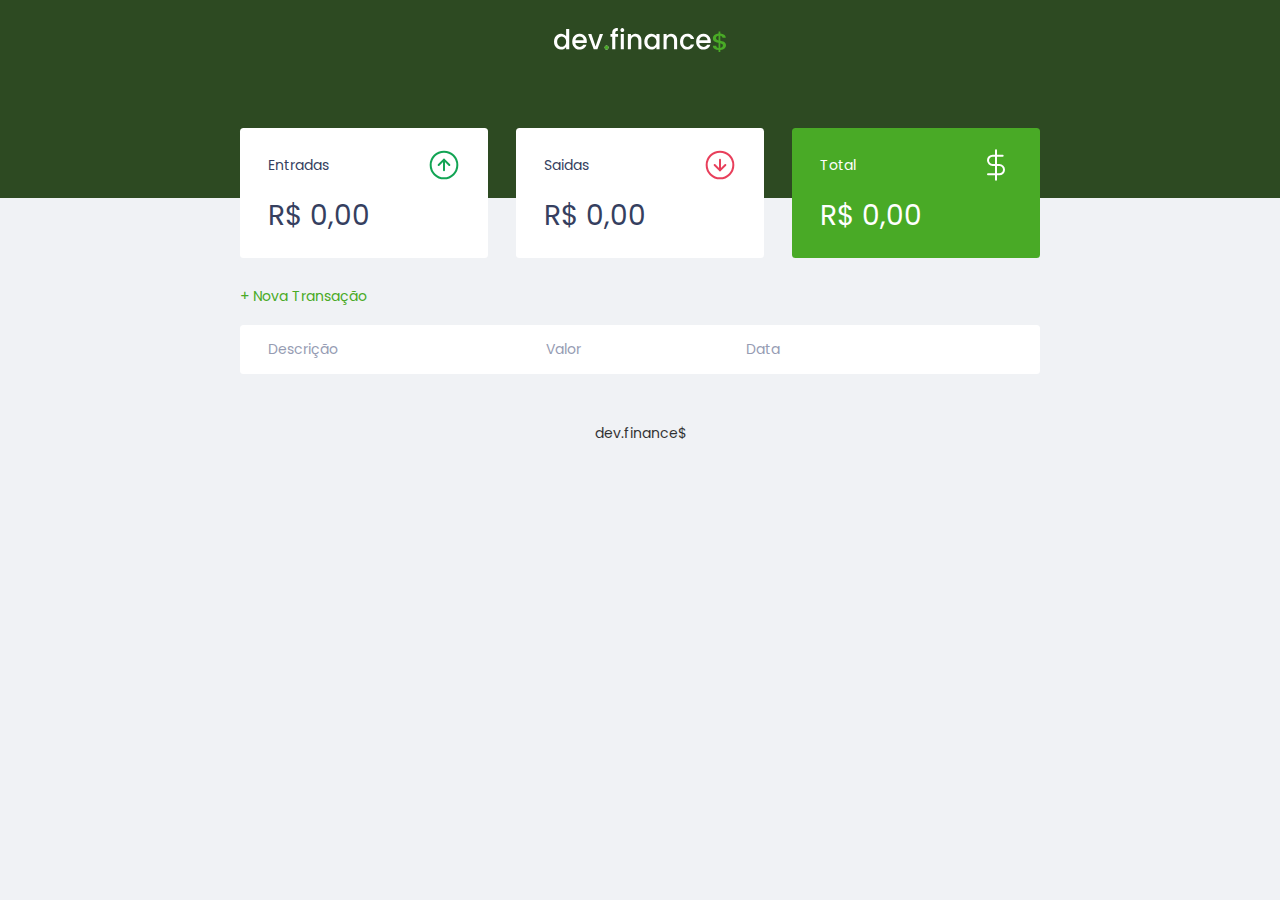
<file: index.html>
<!DOCTYPE html>
<html lang="pt-br">

<head>
    <meta charset="UTF-8">
    <meta http-equiv="X-UA-Compatible" content="IE=edge">
    <meta name="viewport" content="width=device-width, initial-scale=1.0">
    <link rel="stylesheet" href="./styles.css">
    <link rel="preconnect" href="https://fonts.googleapis.com">
    <link rel="preconnect" href="https://fonts.gstatic.com" crossorigin>
    <link href="https://fonts.googleapis.com/css2?family=Poppins:ital,wght@0,100;0,400;0,700;1,100;1,400;1,700&display=swap" rel="stylesheet">
    <title>dev.finance$</title>
</head>

<body>
    <header>
        <img class="logo" src="./assets/logo.svg" alt="dev.finance$">
    </header>

    <main class="container">

        <section id="balance">

            <h2 class="sr-only">Balanço</h2>

            <div class="card">
                <h3>
                    <span>Entradas</span>
                    <img src="./assets/income.svg" alt="Entradas">
                </h3>
                <p id="incomeDisplay">R$ 0,00</p>
            </div>
            <div class="card">
                <h3>
                    <span>Saidas</span>
                    <img src="./assets/expense.svg" alt="Saidas">
                </h3>
                <p id="expenseDisplay">R$ 0,00</p>
            </div>
            <div class="card total">
                <h3>
                    <span>Total</span>
                    <img src="./assets/total.svg" alt="Total">
                </h3>
                <p id="totalDisplay">R$ 0,00</p>
            </div>

        </section>

        <a href="#" onclick="Modal.open()" class="button new">+ Nova Transação</a>
        <!--Coloquei aqui fora para não se mover junto com a caixa.-->

        <section id="transaction">
            <h2 class="sr-only">Transações</h2>
            <!-- <a href="#" class="button new">+ Nova Transação</a> "Aqui dentro ela se movia junto com a caixa." -->
            <table id="data-table">
                <thead>
                    <tr>
                        <th>Descrição</th>
                        <th>Valor</th>
                        <th>Data</th>
                        <th></th>
                    </tr>
                </thead>

                <tbody>
                </tbody>
            </table>

        </section>

    </main>

    <div class="modal-overlay">
        <div class="modal">
            <div id="form">
                <h2>Nova Transação</h2>
                <form action="" onsubmit="Form.submit(event)">

                    <div class="input-group">
                        <label for="description" class="sr-only">Descrição</label>
                        <input type="text" id="description" name="description" placeholder="Descrição">
                    </div>

                    <div class="input-group">
                        <label for="amount" class="sr-only">Valor</label>
                        <input type="number" id="amount" name="amount" placeholder="0,00" step="0.01">

                        <!-- <p>Use o sinal - (negativo) para despesas e , (virgula) para casas decimais.</p> -->
                        <small class="help">Use o sinal - (negativo) para despesas e , (virgula) para casas decimais.</small>
                    </div>

                    <div class="input-group">
                        <label for="date" class="sr-only">Data</label>
                        <input type="date" id="date" name="date" placeholder="Data">
                    </div>

                    <div class="input-group actions">
                        <a href="#" onclick="Modal.close()" class="button cancel">Cancelar</a>
                        <button>Salvar</button>
                    </div>

                </form>
            </div>
        </div>
    </div>

    <footer>dev.finance$</footer>
    <script src="./scripts.js"></script>
</body>

</html>
</file>
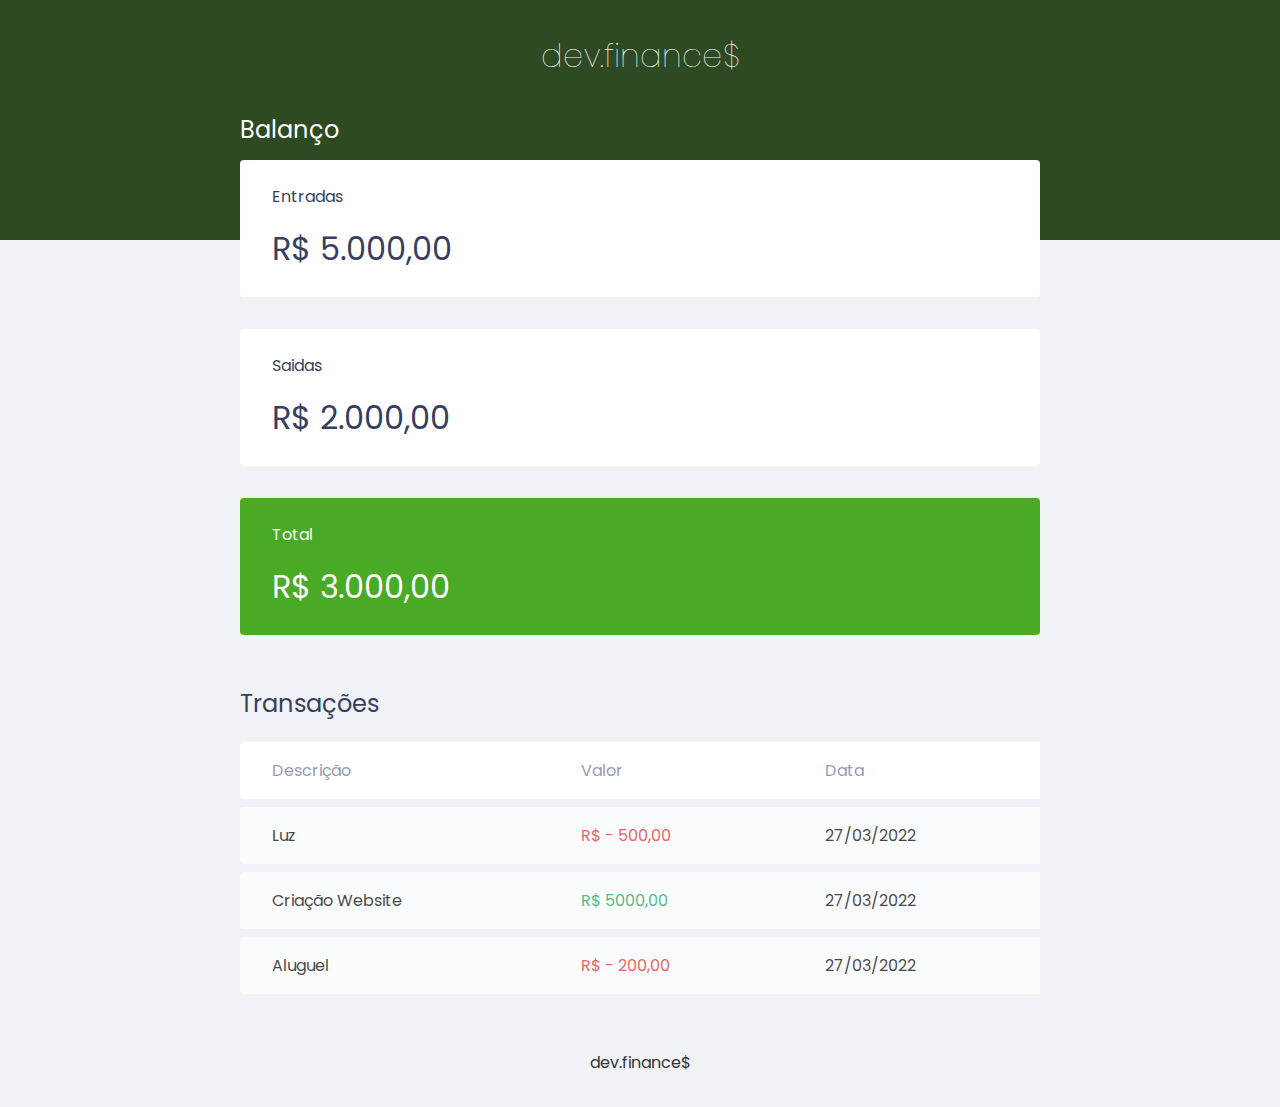
<file: Code written in the first class/index.html>
<!DOCTYPE html>
<html lang="pt-br">

<head>
    <meta charset="UTF-8">
    <meta http-equiv="X-UA-Compatible" content="IE=edge">
    <meta name="viewport" content="width=device-width, initial-scale=1.0">
    <link rel="stylesheet" href="./styles.css">
    <link rel="preconnect" href="https://fonts.googleapis.com">
    <link rel="preconnect" href="https://fonts.gstatic.com" crossorigin>
    <link href="https://fonts.googleapis.com/css2?family=Poppins:ital,wght@0,100;0,400;0,700;1,100;1,400;1,700&display=swap" rel="stylesheet">
    <title>dev.finance$</title>
</head>

<body>
    <header>
        <h1 id="logo">dev.finance$</h1>
    </header>

    <main class="container">

        <section id="balance">

            <h2>Balanço</h2>

            <div class="card">
                <h3>Entradas</h3>
                <p>R$ 5.000,00</p>
            </div>
            <div class="card">
                <h3>Saidas</h3>
                <p>R$ 2.000,00</p>
            </div>
            <div class="card total">
                <h3>Total</h3>
                <p>R$ 3.000,00</p>
            </div>

        </section>
        <section id="transaction">

            <h2>Transações</h2>
            <table id="data-table">
                <thead>
                    <tr>
                        <th>Descrição</th>
                        <th>Valor</th>
                        <th>Data</th>
                    </tr>
                </thead>

                <tbody>
                    <tr>
                        <td class="description">Luz</td>
                        <td class="expense">R$ - 500,00</td>
                        <td class="date">27/03/2022</td>
                    </tr>
                    <tr>
                        <td class="description">Criação Website</td>
                        <td class="income">R$ 5000,00</td>
                        <td class="date">27/03/2022</td>
                    </tr>
                    <tr>
                        <td class="description">Aluguel</td>
                        <td class="expense">R$ - 200,00</td>
                        <td class="date">27/03/2022</td>
                    </tr>
                </tbody>
            </table>

        </section>

    </main>

    <footer>dev.finance$</footer>

</body>

</html>
</file>
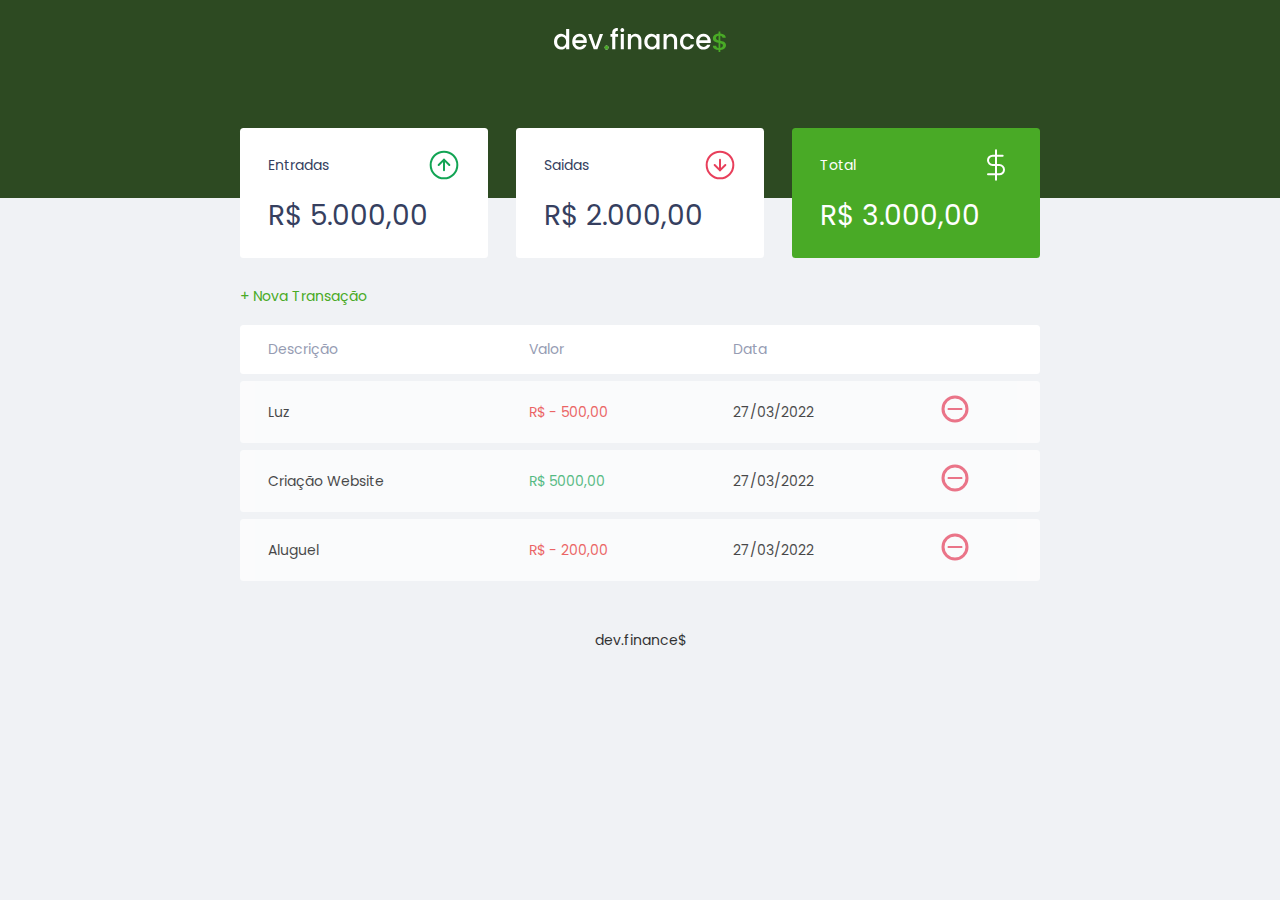
<file: Code written in the second class/index.html>
<!DOCTYPE html>
<html lang="pt-br">

<head>
    <meta charset="UTF-8">
    <meta http-equiv="X-UA-Compatible" content="IE=edge">
    <meta name="viewport" content="width=device-width, initial-scale=1.0">
    <link rel="stylesheet" href="./styles.css">
    <link rel="preconnect" href="https://fonts.googleapis.com">
    <link rel="preconnect" href="https://fonts.gstatic.com" crossorigin>
    <link
        href="https://fonts.googleapis.com/css2?family=Poppins:ital,wght@0,100;0,400;0,700;1,100;1,400;1,700&display=swap"
        rel="stylesheet">
    <title>dev.finance$</title>
</head>

<body>
    <header>
        <img class="logo" src="./assets/logo.svg" alt="dev.finance$">
    </header>

    <main class="container">

        <section id="balance">

            <h2 class="sr-only">Balanço</h2>

            <div class="card">
                <h3>
                    <span>Entradas</span>
                    <img src="./assets/income.svg" alt="Entradas">
                </h3>
                <p>R$ 5.000,00</p>
            </div>
            <div class="card">
                <h3>
                    <span>Saidas</span>
                    <img src="./assets/expense.svg" alt="Saidas">
                </h3>
                <p>R$ 2.000,00</p>
            </div>
            <div class="card total">
                <h3>
                    <span>Total</span>
                    <img src="./assets/total.svg" alt="Total">
                </h3>
                <p>R$ 3.000,00</p>
            </div>

        </section>

        <a href="#" onclick="Modal.open()" class="button new">+ Nova Transação</a>
        <!--Coloquei aqui fora para não se mover junto com a caixa.-->

        <section id="transaction">
            <h2 class="sr-only">Transações</h2>
            <!-- <a href="#" class="button new">+ Nova Transação</a> "Aqui dentro ela se movia junto com a caixa." -->
            <table id="data-table">
                <thead>
                    <tr>
                        <th>Descrição</th>
                        <th>Valor</th>
                        <th>Data</th>
                        <th></th>
                    </tr>
                </thead>

                <tbody>
                    <tr>
                        <td class="description">Luz</td>
                        <td class="expense">R$ - 500,00</td>
                        <td class="date">27/03/2022</td>
                        <td><img src="./assets/minus.svg" alt="remove"></td>
                    </tr>
                    <tr>
                        <td class="description">Criação Website</td>
                        <td class="income">R$ 5000,00</td>
                        <td class="date">27/03/2022</td>
                        <td><img src="./assets/minus.svg" alt="remove"></td>
                    </tr>
                    <tr>
                        <td class="description">Aluguel</td>
                        <td class="expense">R$ - 200,00</td>
                        <td class="date">27/03/2022</td>
                        <td><img src="./assets/minus.svg" alt="remove"></td>
                    </tr>
                </tbody>
            </table>

        </section>

    </main>

    <div class="modal-overlay">
        <div class="modal">
            <div id="form">
                <h2>Nova Transação</h2>
                <form action="">

                    <div class="input-group">
                        <label for="description" class="sr-only">Descrição</label>
                        <input type="text" id="description" name="description" placeholder="Descrição">
                    </div>

                    <div class="input-group">
                        <label for="amount" class="sr-only">Valor</label>
                        <input type="number" id="amount" name="amount" placeholder="0,00" step="0.01">

                        <!-- <p>Use o sinal - (negativo) para despesas e , (virgula) para casas decimais.</p> -->
                        <small class="help">Use o sinal - (negativo) para despesas e , (virgula) para casas decimais.</small>
                    </div>

                    <div class="input-group">
                        <label for="date" class="sr-only">Data</label>
                        <input type="date" id="date" name="date" placeholder="Data">
                    </div>

                    <div class="input-group actions">
                        <a href="#" onclick="Modal.close()" class="button cancel">Cancelar</a>
                        <button>Salvar</button>
                    </div>

                </form>
            </div>
        </div>
    </div>

    <footer>dev.finance$</footer>
    <script src="./scripts.js"></script>
</body>

</html>
</file>
<file: styles.css>
/* Raiz do Documento ======================= */
:root {
    --dark-blue: #363f5f;
    --red: #e92929;
}

/* Global ======================= */
* {
    margin: 0;
    padding: 0;
    box-sizing: border-box;
}

html {
    font-size: 93.75%;
}

body {
    background: #f0f2f5;
    font-family: 'Poppins', sans-serif;
}

.sr-only {
    position: absolute;
    width: 1px;
    height: 1px;
    padding: 0;
    margin: -1px;
    overflow: hidden;
    clip: rect(0, 0, 0, 0);
    white-space: nowrap;
    border-width: 0;
}

.container {
    width: min(90vw, 800px);
    margin: auto;
}

/* Titulos - Titles ======================= */
h2 {
    margin-top: 3.2rem;
    margin-bottom: 0.8rem;
    color: var(--dark-blue);
    font-weight: normal;
}

/* Links and Buttons ======================= */
a {
    color: #49AA26;
    text-decoration: none;
}

a:hover {
    color: #3dd705;
}

.button.new {
    display: inline-block;
    margin-bottom: .8rem;
}

.button.cancel {
    color: var(--red);
    border: 2px var(--red) solid;
    height: 50px;
    border-radius: 0.2rem;
    display: flex;
    align-items: center;
    justify-content: center;
    opacity: 0.6;
}

.button.cancel:hover {
    opacity: 1
}

button {
    width: 100%;
    height: 50px;
    border: none;
    color: white;
    background: #49AA26;
    border-radius: 0.2rem;
    cursor: pointer;
    padding: 0;
}

/* Cabeçalho - Header ======================= */
header {
    background: #2D4A22;
    padding: 2rem 0 10rem;
    text-align: center;
    margin-bottom: 3rem;
}

#logo {
    color: #fff;
    font-weight: 100;
}

/* Balanço - Balance ======================= */
#balance {
    margin-top: -8rem;
}

#balance h2 {
    color: white;
    margin-top: 0;
}

/* Cards - Cartões ======================= */
.card {
    background: white;
    padding: 1.5rem 2rem;
    border-radius: 0.25rem;
    margin-bottom: 2rem;
    color: var(--dark-blue);
}

.card h3 {
    font-weight: normal;
    font-size: 1rem;
    display: flex;
    align-items: center;
    justify-content: space-between;
}

.card p {
    font-size: 2rem;
    line-height: 3rem;
    margin-top: 1rem;
}

.card.total {
    background: #49AA26;
    color: white;
}

/* Tabela - Table ======================= */
#data-table {
    width: 100%;
    border-spacing: 0 0.5rem;
    color: #969cb3;
}

#transaction {
    overflow-x: auto;
    display: block;
    width: 100%;
}

table thead tr th:first-child, 
table tbody tr td:first-child {
    border-radius: 0.25rem 0 0 0.25rem;
}

table thead tr th:last-child, 
table tbody tr td:last-child {
    border-radius: 0 0.25rem 0.25rem 0;
}

table thead th {
    background: white;
    padding: 1rem 2rem;
    font-weight: normal;
    text-align: left;
}

table tbody tr {
    opacity: 0.7;
}

table tbody tr:hover {
    opacity: 1;
}

table tbody td {
    background: white;
    padding: 1rem 2rem;
}

td.description, .date {
    color: black;
}

td.expense{
    color: #e92929;
}

td.income {
    color: #12a454;
}

/* Nova Transação - Modal ================ */
.modal-overlay {
    width: 100%;
    height: 100%;
    position: fixed;
    background-color: rgba(0,0,0,0.7);
    top: 0;
    display: flex;
    align-items: center;
    justify-content: center;
    opacity: 0;
    visibility: hidden;
    z-index: 999;
}

.modal-overlay.active {
    opacity: 1;
    visibility: visible;
}

.modal {
    background-color: #F0F2F5;
    padding: 2.4rem;
    position: relative;
    z-index: 1;
}

/* Formulário - Form ===================== */
#form {
    max-width: 500px;
}

#form h2 {
    margin-top: 0;
}

input {
    border: none;
    border-radius: 0.2rem;
    padding: 0.8rem;
    width: 100%;
}

.input-group {
    margin-top: 0.8rem;
}

.input-group small {
    opacity: 0.4;
}

.input-group.actions {
    display: flex;
    align-items: center;
    justify-content: space-between;
}

.input-group.actions .button, .input-group.actions button {
    width: 48%;
}

/* Rodapé - Footer ======================= */
footer {
    margin: 3rem 0 2rem;
    text-align: center;
    color: black;
    opacity: 80%;
}

/* Responsividade - Responsive =========== */

@media (min-width: 800px) {
    html {
        font-size: 87.5%;
    }

    #balance {
        display: grid;
        grid-template-columns: 1fr 1fr 1fr; /* ou pode ser usado repeat(3, 1fr) */
        gap: 2rem;
    }
}
</file>
<file: Code written in the first class/styles.css>
/* Raiz do Documento ======================= */
:root {
    --dark-blue: #363f5f;
}

/* Global ======================= */
* {
    margin: 0;
    padding: 0;
    box-sizing: border-box;
}

body {
    background: #f0f2f5;
    font-family: 'Poppins', sans-serif;
}

.container {
    width: min(90vw, 800px);
    margin: auto;
}

/* Titulos - Titles ======================= */
h2 {
    margin-top: 3.2rem;
    margin-bottom: 0.8rem;
    color: var(--dark-blue);
    font-weight: normal;
}

/* Cabeçalho - Header ======================= */
header {
    background: #2D4A22;
    padding: 2rem 0 10rem;
    text-align: center;
}

#logo {
    color: #fff;
    font-weight: 100;
}

/* Balanço - Balance ======================= */
#balance {
    margin-top: -8rem;
}

#balance h2 {
    color: white;
    margin-top: 0;
}

/* Cards - Cartões ======================= */
.card {
    background: white;
    padding: 1.5rem 2rem;
    border-radius: 0.25rem;
    margin-bottom: 2rem;
    color: var(--dark-blue)
}

.card h3 {
    font-weight: normal;
    font-size: 1rem;
}

.card p {
    font-size: 2rem;
    line-height: 3rem;
    margin-top: 1rem;
}

.card.total {
    background: #49AA26;
    color: white;
}

/* Tabela - Table ======================= */
#data-table {
    width: 100%;
    border-spacing: 0 0.5rem;
    color: #969cb3;
}

table thead tr th:first-child, 
table tbody tr td:first-child {
    border-radius: 0.25rem 0 0 0.25rem;
}

table thead th {
    background: white;
    padding: 1rem 2rem;
    font-weight: normal;
    text-align: left;
}

table tbody tr {
    opacity: 0.7;
}

table tbody tr:hover {
    opacity: 1;
}

table tbody td {
    background: white;
    padding: 1rem 2rem;
}

td.description, .date {
    color: black;
}

td.expense{
    color: #e92929;
}

td.income {
    color: #12a454;
}

/* Rodapé - Footer ======================= */
footer {
    margin: 3rem 0 2rem;
    text-align: center;
    color: black;
    opacity: 80%;
}
</file>
<file: Code written in the second class/styles.css>
/* Raiz do Documento ======================= */
:root {
    --dark-blue: #363f5f;
    --red: #e92929;
}

/* Global ======================= */
* {
    margin: 0;
    padding: 0;
    box-sizing: border-box;
}

html {
    font-size: 93.75%;
}

body {
    background: #f0f2f5;
    font-family: 'Poppins', sans-serif;
}

.sr-only {
    position: absolute;
    width: 1px;
    height: 1px;
    padding: 0;
    margin: -1px;
    overflow: hidden;
    clip: rect(0, 0, 0, 0);
    white-space: nowrap;
    border-width: 0;
}

.container {
    width: min(90vw, 800px);
    margin: auto;
}

/* Titulos - Titles ======================= */
h2 {
    margin-top: 3.2rem;
    margin-bottom: 0.8rem;
    color: var(--dark-blue);
    font-weight: normal;
}

/* Links and Buttons ======================= */
a {
    color: #49AA26;
    text-decoration: none;
}

a:hover {
    color: #3dd705;
}

.button.new {
    display: inline-block;
    margin-bottom: .8rem;
}

.button.cancel {
    color: var(--red);
    border: 2px var(--red) solid;
    height: 50px;
    border-radius: 0.2rem;
    display: flex;
    align-items: center;
    justify-content: center;
    opacity: 0.6;
}

.button.cancel:hover {
    opacity: 1
}

button {
    width: 100%;
    height: 50px;
    border: none;
    color: white;
    background: #49AA26;
    border-radius: 0.2rem;
    cursor: pointer;
    padding: 0;
}

/* Cabeçalho - Header ======================= */
header {
    background: #2D4A22;
    padding: 2rem 0 10rem;
    text-align: center;
    margin-bottom: 3rem;
}

#logo {
    color: #fff;
    font-weight: 100;
}

/* Balanço - Balance ======================= */
#balance {
    margin-top: -8rem;
}

#balance h2 {
    color: white;
    margin-top: 0;
}

/* Cards - Cartões ======================= */
.card {
    background: white;
    padding: 1.5rem 2rem;
    border-radius: 0.25rem;
    margin-bottom: 2rem;
    color: var(--dark-blue);
}

.card h3 {
    font-weight: normal;
    font-size: 1rem;
    display: flex;
    align-items: center;
    justify-content: space-between;
}

.card p {
    font-size: 2rem;
    line-height: 3rem;
    margin-top: 1rem;
}

.card.total {
    background: #49AA26;
    color: white;
}

/* Tabela - Table ======================= */
#data-table {
    width: 100%;
    border-spacing: 0 0.5rem;
    color: #969cb3;
}

#transaction {
    overflow-x: auto;
    display: block;
    width: 100%;
}

table thead tr th:first-child, 
table tbody tr td:first-child {
    border-radius: 0.25rem 0 0 0.25rem;
}

table thead tr th:last-child, 
table tbody tr td:last-child {
    border-radius: 0 0.25rem 0.25rem 0;
}

table thead th {
    background: white;
    padding: 1rem 2rem;
    font-weight: normal;
    text-align: left;
}

table tbody tr {
    opacity: 0.7;
}

table tbody tr:hover {
    opacity: 1;
}

table tbody td {
    background: white;
    padding: 1rem 2rem;
}

td.description, .date {
    color: black;
}

td.expense{
    color: #e92929;
}

td.income {
    color: #12a454;
}

/* Nova Transação - Modal ================ */
.modal-overlay {
    width: 100%;
    height: 100%;
    position: fixed;
    background-color: rgba(0,0,0,0.7);
    top: 0;
    display: flex;
    align-items: center;
    justify-content: center;
    opacity: 0;
    visibility: hidden;
}

.modal-overlay.active {
    opacity: 1;
    visibility: visible;
}

.modal {
    background-color: #F0F2F5;
    padding: 2.4rem;
}

/* Formulário - Form ===================== */
#form {
    max-width: 500px;
}

#form h2 {
    margin-top: 0;
}

input {
    border: none;
    border-radius: 0.2rem;
    padding: 0.8rem;
    width: 100%;
}

.input-group {
    margin-top: 0.8rem;
}

.input-group small {
    opacity: 0.4;
}

.input-group.actions {
    display: flex;
    align-items: center;
    justify-content: space-between;
}

.input-group.actions .button, .input-group.actions button {
    width: 48%;
}

/* Rodapé - Footer ======================= */
footer {
    margin: 3rem 0 2rem;
    text-align: center;
    color: black;
    opacity: 80%;
}

/* Responsividade - Responsive =========== */

@media (min-width: 800px) {
    html {
        font-size: 87.5%;
    }

    #balance {
        display: grid;
        grid-template-columns: 1fr 1fr 1fr; /* ou pode ser usado repeat(3, 1fr) */
        gap: 2rem;
    }
}
</file>
